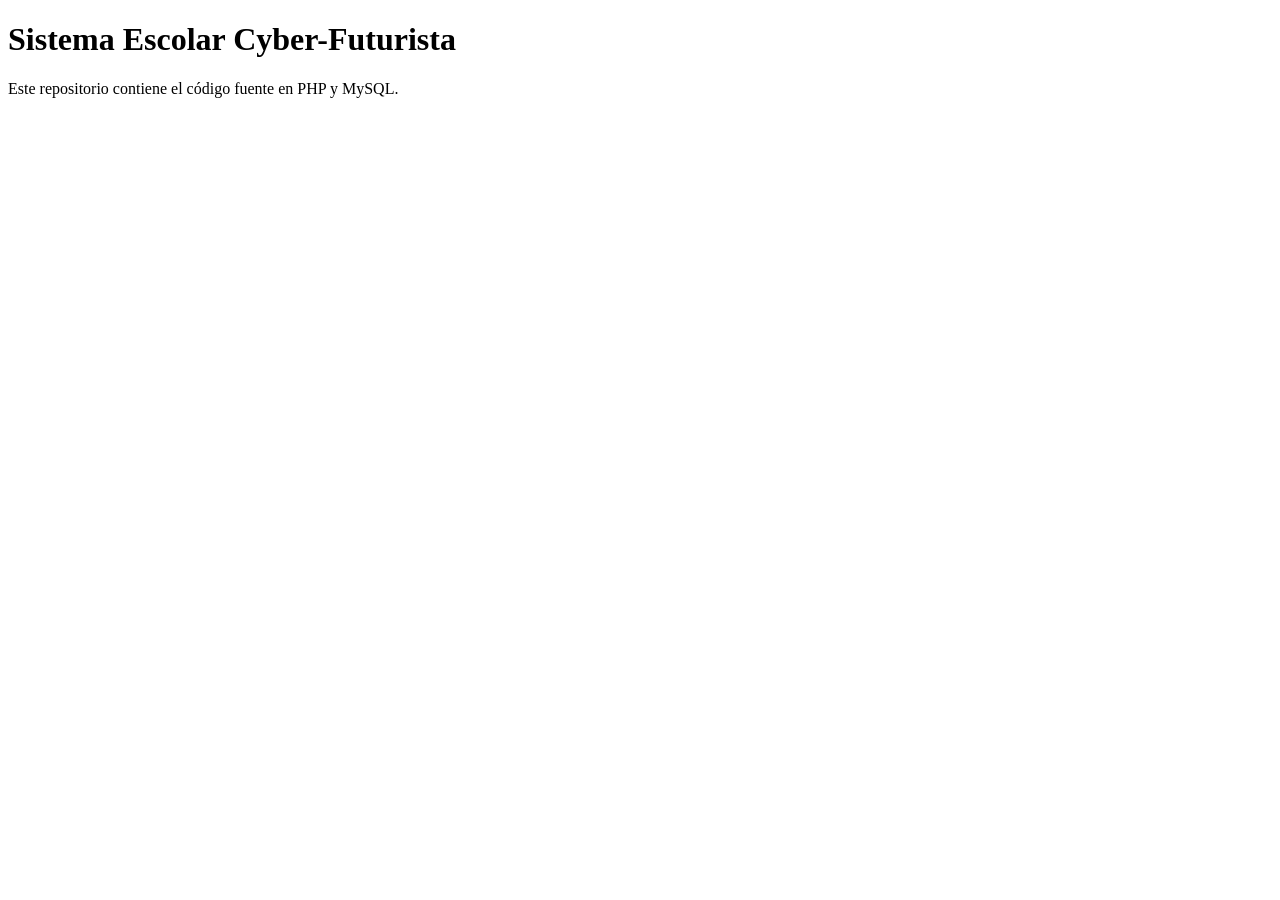
<file: index.html>
<!DOCTYPE html>
<html lang="es">
<head>
    <meta charset="UTF-8">
    <title>Dashboard CyberSchool</title>
</head>
<body>
    <h1>Sistema Escolar Cyber-Futurista</h1>
    <p>Este repositorio contiene el código fuente en PHP y MySQL.</p>
</body>
</html>
</file>
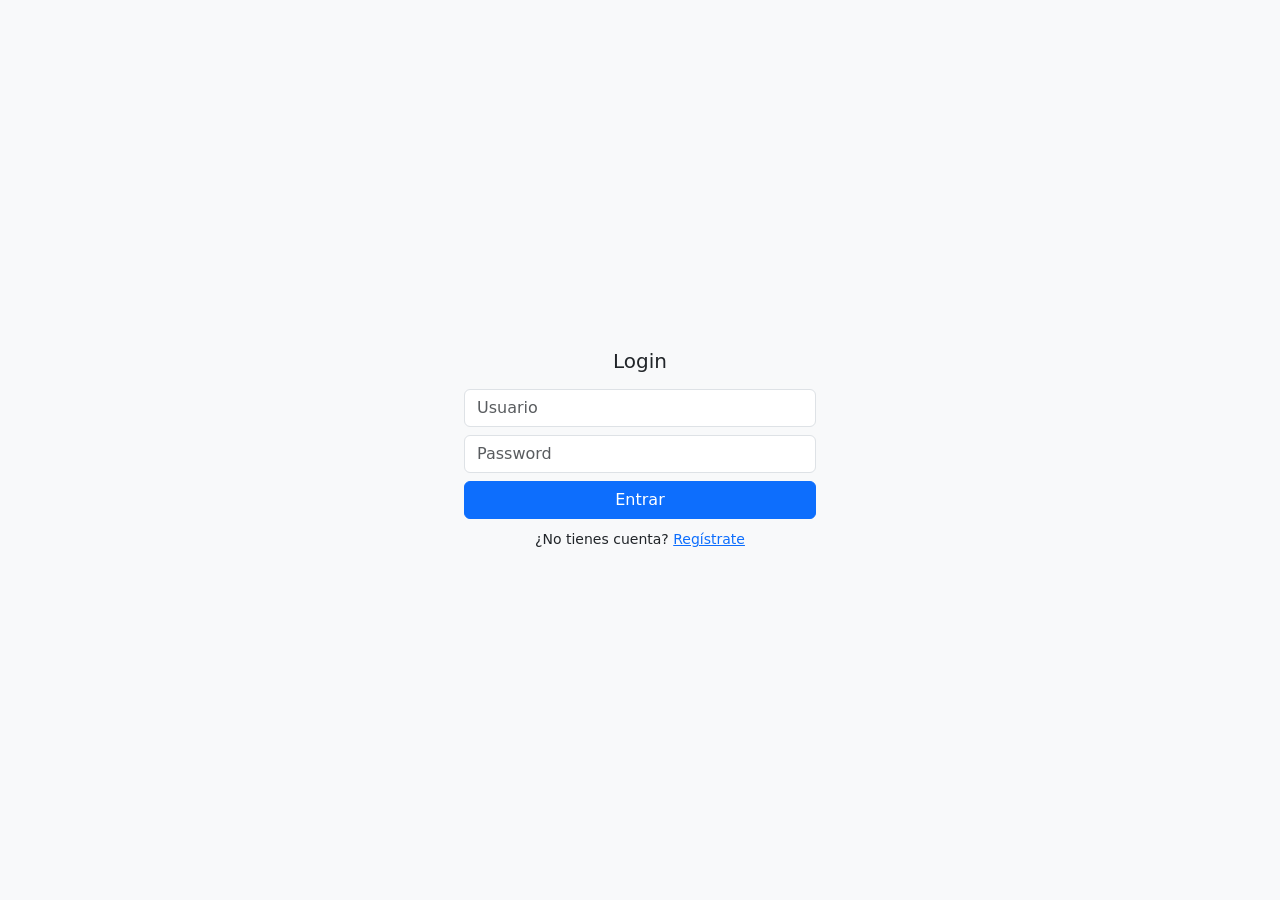
<file: jl-php/public/index.html>
<!doctype html>
<html lang="en">
  <head>
    <meta charset="utf-8">
    <meta name="viewport" content="width=device-width, initial-scale=1">
    <title>JL-PHP</title>
    <link href="https://cdn.jsdelivr.net/npm/bootstrap@5.3.6/dist/css/bootstrap.min.css" rel="stylesheet" integrity="sha384-4Q6Gf2aSP4eDXB8Miphtr37CMZZQ5oXLH2yaXMJ2w8e2ZtHTl7GptT4jmndRuHDT" crossorigin="anonymous">
    <link rel="stylesheet" href="./css/index.css">
  </head>
  <body>
    <div class="login-card">
      <h5 class="text-center mb-3">Login</h5>
      <form id="loginForm">
        <input type="text" id="usuario" placeholder="Usuario" class="form-control mb-2" required>
        <input type="password" id="password" placeholder="Password" class="form-control mb-2" required>
        <button type="submit" class="btn btn-primary w-100 mb-2">Entrar</button>
        <div class="text-center">
          <small>¿No tienes cuenta?
            <a href="register.html">
              Regístrate
            </a>
          </small>
        </div>
      </form>
    </div>

    <div id="contenedorAlertas" class="position-fixed top-0 start-50 translate-middle-x mt-3 w-75">
    </div>

    <script src="https://cdn.jsdelivr.net/npm/bootstrap@5.3.6/dist/js/bootstrap.bundle.min.js" integrity="sha384-j1CDi7MgGQ12Z7Qab0qlWQ/Qqz24Gc6BM0thvEMVjHnfYGF0rmFCozFSxQBxwHKO" crossorigin="anonymous"></script>
    <script src="./js/alert.js"></script>
    <script src="./js/index.js"></script>
  </body>
</html>
</file>
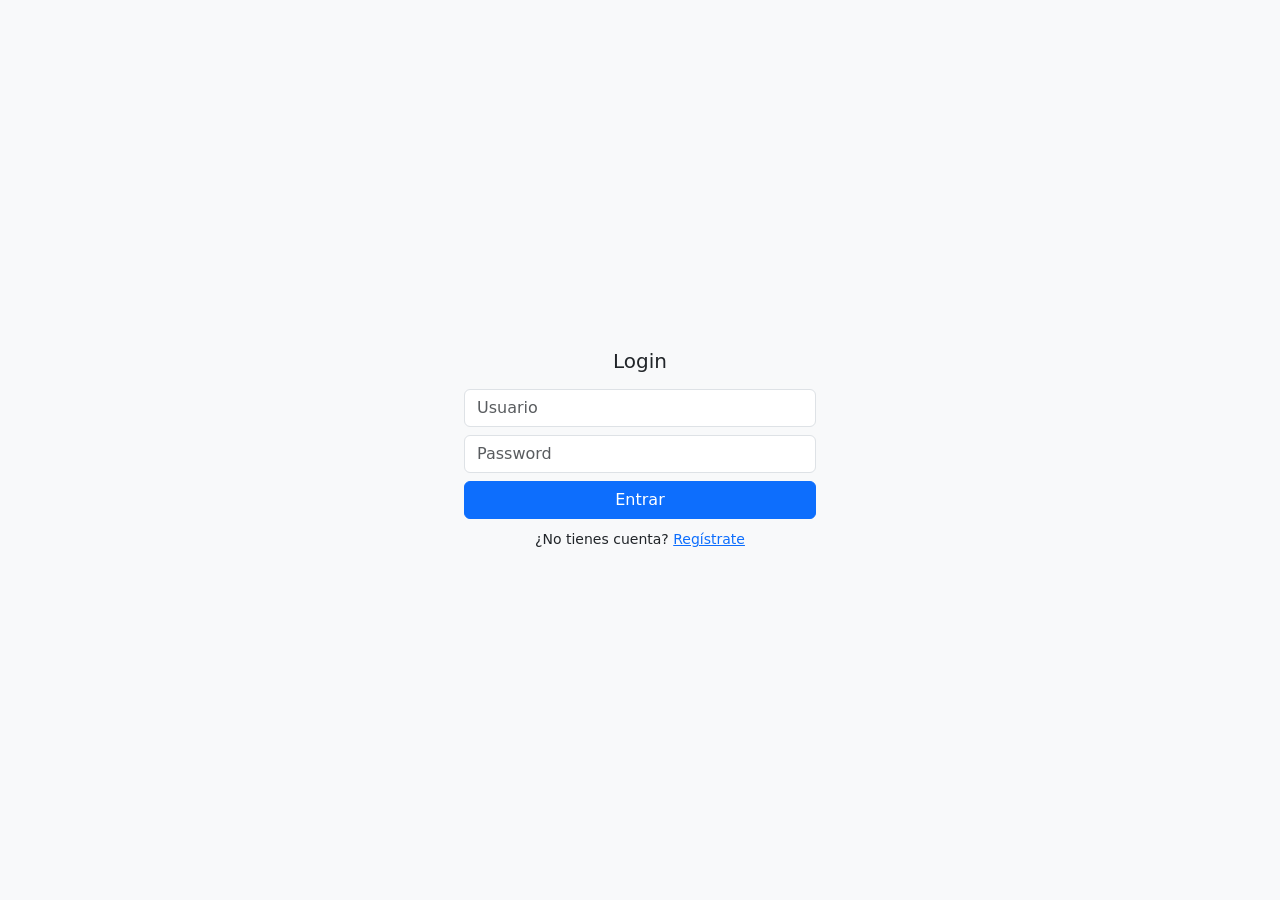
<file: jl-php/public/dashboard.html>
<!doctype html>
<html lang="en">
  <head>
    <meta charset="utf-8">
    <meta name="viewport" content="width=device-width, initial-scale=1">
    <title>JL-PHP - Dashboard</title>
    <link href="https://cdn.jsdelivr.net/npm/bootstrap@5.3.6/dist/css/bootstrap.min.css" rel="stylesheet" integrity="sha384-4Q6Gf2aSP4eDXB8Miphtr37CMZZQ5oXLH2yaXMJ2w8e2ZtHTl7GptT4jmndRuHDT" crossorigin="anonymous">
  </head>
  <body>
    <div class="container mt-4">
      <div class="d-flex justify-content-between align-items-center mb-3">
        <h2>Gestion de Usuarios</h2>
        <button class="btn btn-primary" data-bs-toggle="modal" data-bs-target="#crearModal">Crear Usuario</button>
      </div>

      <table class="table table-bordered table-striped">
        <thead>
          <tr>
            <th>Usuario</th>
            <th>Nombre</th>
            <th>Rol</th>
            <th>Acciones</th>
          </tr>
        </thead>
        <tbody id="tablaUsuarios"></tbody>
      </table>
    </div>

    <!-- modal crear usuario -->
    <div id="crearModal" class="modal fade" tabindex="-1" aria-labelledby="crearModalLabel" aria-hidden="true">
      <div class="modal-dialog">
        <div class="modal-content">
          <div class="modal-header">
            <h5 class="modal-title" id="crearModalLabel">
              Crear Usuario
            </h5>
            <button type="button" class="btn-close" data-bs-dismiss="modal" aria-label="Cerrar"></button>
          </div>
          <div class="modal-body">
            <form id="crearUsuarioForm">
              <input type="text" name="nombre" id="nombre" required placeholder="Nombre" class="form-control mb-2">
              <input type="text" name="apaterno" id="apaterno" required placeholder="A Paterno" class="form-control mb-2">
              <input type="text" name="amaterno" id="amaterno" required placeholder="A Materno" class="form-control mb-2">
              <input type="text" name="direccion" id="direccion" required placeholder="Direccion" class="form-control mb-2">
              <input type="text" name="telefono" id="telefono" required placeholder="Telefono" class="form-control mb-2">
              <input type="text" name="ciudad" id="ciudad" required placeholder="Ciudad" class="form-control mb-2">
              <input type="text" name="pais" id="pais" required placeholder="Pais" class="form-control mb-2">
              <input type="text" name="usuario" id="usuario" required placeholder="Usuario" class="form-control mb-2">
              <input type="password" name="password" id="password" required placeholder="Password" class="form-control mb-2">
              <select id="rol" name="rol" class="form-control mb-2" required>
                <option value="admin" selected>Admin</option>
                <option value="conta" selected>Contabilidad</option>
                <option value="rh" selected>Recursos</option>
                <option value="sistemas" selected>Sistemas</option>
              </select>
              <button type="submit" class="btn btn-success w-100 mb-2">
                Crear Usuario
              </button>
            </form>
          </div>
        </div>
      </div>
    </div>

    <!-- modal editar usuario -->
    <div id="editarModal" class="modal fade" tabindex="-1" aria-labelledby="editarModalLabel" aria-hidden="true">
      <div class="modal-dialog">
        <div class="modal-content">
          <div class="modal-header">
            <h5 class="modal-title" id="editarModalLabel">
              Ediar Usuario
            </h5>
            <button type="button" class="btn-close" data-bs-dismiss="modal" aria-label="Cerrar"></button>
          </div>
          <div class="modal-body">
            <form id="editarUsuarioForm">
              <input type="text" name="nombre" id="editarnombre" required placeholder="Nombre" class="form-control mb-2">
              <input type="text" name="apaterno" id="editarapaterno" required placeholder="A Paterno" class="form-control mb-2">
              <input type="text" name="amaterno" id="editaramaterno" required placeholder="A Materno" class="form-control mb-2">
              <input type="text" name="direccion" id="editardireccion" required placeholder="Direccion" class="form-control mb-2">
              <input type="text" name="telefono" id="editartelefono" required placeholder="Telefono" class="form-control mb-2">
              <input type="text" name="ciudad" id="editarciudad" required placeholder="Ciudad" class="form-control mb-2">
              <input type="text" name="pais" id="editarpais" required placeholder="Pais" class="form-control mb-2">
              <input type="text" name="usuario" id="editarusuario" required placeholder="Usuario" class="form-control mb-2">
              <input type="password" name="password" id="editarpassword" required placeholder="Password" class="form-control mb-2">
              <select id="editarrol" name="rol" class="form-control mb-2" required>
                <option value="admin" selected>Admin</option>
                <option value="conta" selected>Contabilidad</option>
                <option value="rh" selected>Recursos</option>
                <option value="sistemas" selected>Sistemas</option>
              </select>
              <button type="submit" class="btn btn-success w-100 mb-2">
                Editar Usuario
              </button>
            </form>
          </div>
        </div>
      </div>
    </div>

    <div id="contenedorAlertas" class="position-fixed top-0 start-50 translate-middle-x mt-3 w-75">
    </div>

    <script src="https://cdn.jsdelivr.net/npm/bootstrap@5.3.6/dist/js/bootstrap.bundle.min.js" integrity="sha384-j1CDi7MgGQ12Z7Qab0qlWQ/Qqz24Gc6BM0thvEMVjHnfYGF0rmFCozFSxQBxwHKO" crossorigin="anonymous"></script>
    <script src="./js/alert.js"></script>
    <script src="./js/dashboard.js"></script>
  </body>
</html>
</file>
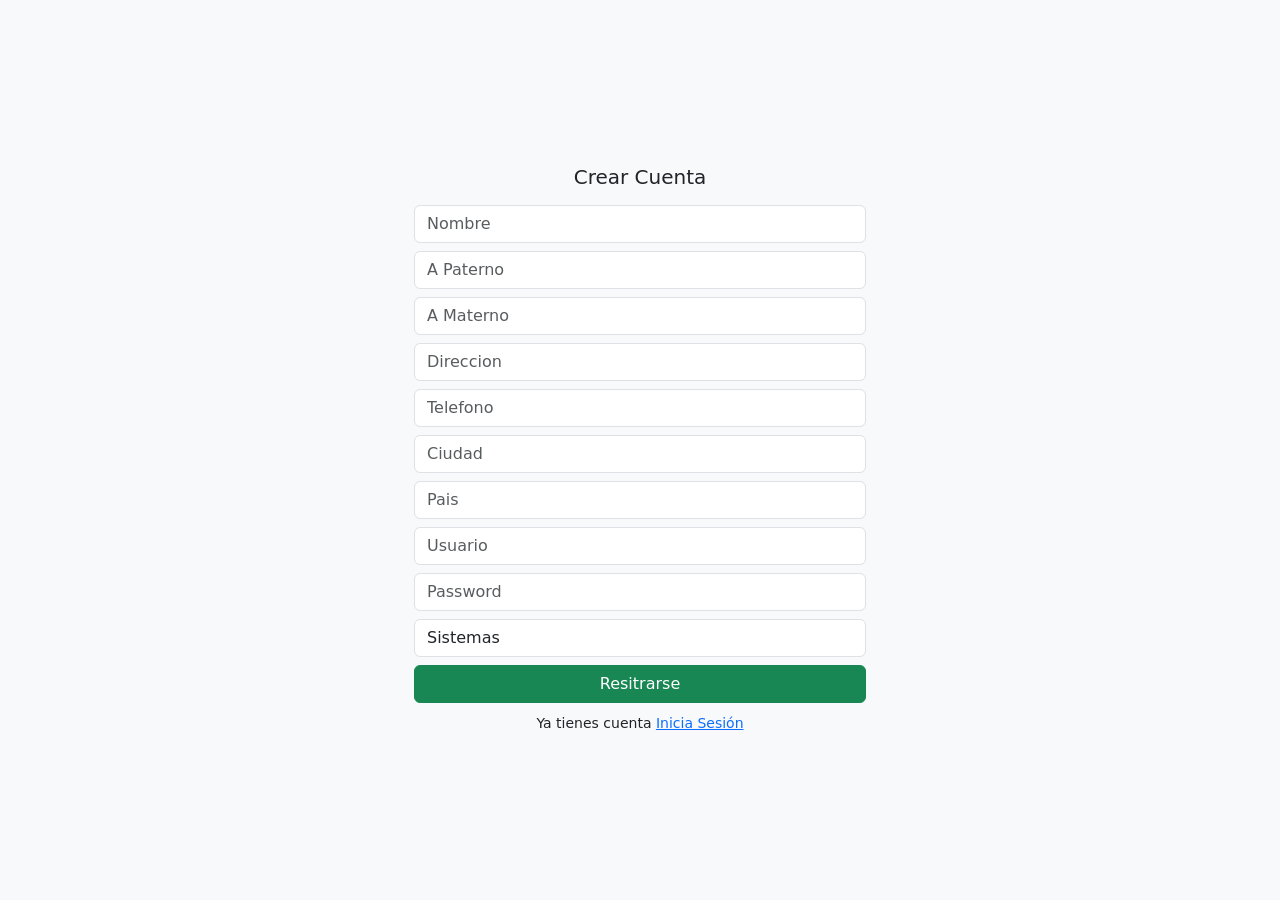
<file: jl-php/public/register.html>
<!doctype html>
<html lang="en">
  <head>
    <meta charset="utf-8">
    <meta name="viewport" content="width=device-width, initial-scale=1">
    <title>JL-PHP - Registro</title>
    <link href="https://cdn.jsdelivr.net/npm/bootstrap@5.3.6/dist/css/bootstrap.min.css" rel="stylesheet" integrity="sha384-4Q6Gf2aSP4eDXB8Miphtr37CMZZQ5oXLH2yaXMJ2w8e2ZtHTl7GptT4jmndRuHDT" crossorigin="anonymous">
    <link rel="stylesheet" href="./css/register.css">
  </head>
  <body>
    <div class="register-card">
      <h5 class="text-center mb-3">
        Crear Cuenta
      </h5>
      <form id="registerForm">
        <input type="text" id="nombre" required placeholder="Nombre" class="form-control mb-2">
        <input type="text" id="apaterno" required placeholder="A Paterno" class="form-control mb-2">
        <input type="text" id="amaterno" required placeholder="A Materno" class="form-control mb-2">
        <input type="text" id="direccion" required placeholder="Direccion" class="form-control mb-2">
        <input type="text" id="telefono" required placeholder="Telefono" class="form-control mb-2">
        <input type="text" id="ciudad" required placeholder="Ciudad" class="form-control mb-2">
        <input type="text" id="pais" required placeholder="Pais" class="form-control mb-2">
        <input type="text" id="usuario" required placeholder="Usuario" class="form-control mb-2">
        <input type="password" id="password" required placeholder="Password" class="form-control mb-2">
        <select id="rol" class="form-control mb-2" required>
          <option value="admin" selected>Admin</option>
          <option value="conta" selected>Contabilidad</option>
          <option value="rh" selected>Recursos</option>
          <option value="sistemas" selected>Sistemas</option>
        </select>
        <button type="submit" class="btn btn-success w-100 mb-2">
          Resitrarse
        </button>
        <div class="text-center">
          <small>Ya tienes cuenta
            <a href="index.html">
              Inicia Sesión
            </a>
          </small>
        </div>
      </form>
    </div>

    <div id="contenedorAlertas" class="position-fixed top-0 start-50 translate-middle-x mt-3 w-75">
    </div>

    <script src="https://cdn.jsdelivr.net/npm/bootstrap@5.3.6/dist/js/bootstrap.bundle.min.js" integrity="sha384-j1CDi7MgGQ12Z7Qab0qlWQ/Qqz24Gc6BM0thvEMVjHnfYGF0rmFCozFSxQBxwHKO" crossorigin="anonymous"></script>
    <script src="./js/alert.js"></script>
    <script src="./js/register.js"></script>
  </body>
</html>
</file>
<file: jl-php/public/css/index.css>
html, body {
    height: 100%;
  }
  
  body {
    display: flex;
    justify-content: center;
    align-items: center;
    background-color: #f8f9fa;
  }
  
  .login-card {
    width: 400px;
    height: 250px;
    padding: 1.5rem;
    border-radius: 1rem;
  }
</file>
<file: jl-php/public/css/register.css>
html, body {
    height: 100%;
  }
  
  body {
    display: flex;
    justify-content: center;
    align-items: center;
    background-color: #f8f9fa;
  }
  
  .register-card {
    width: 500px;
    padding: 1.5rem;
    border-radius: 1rem;
  }
</file>
